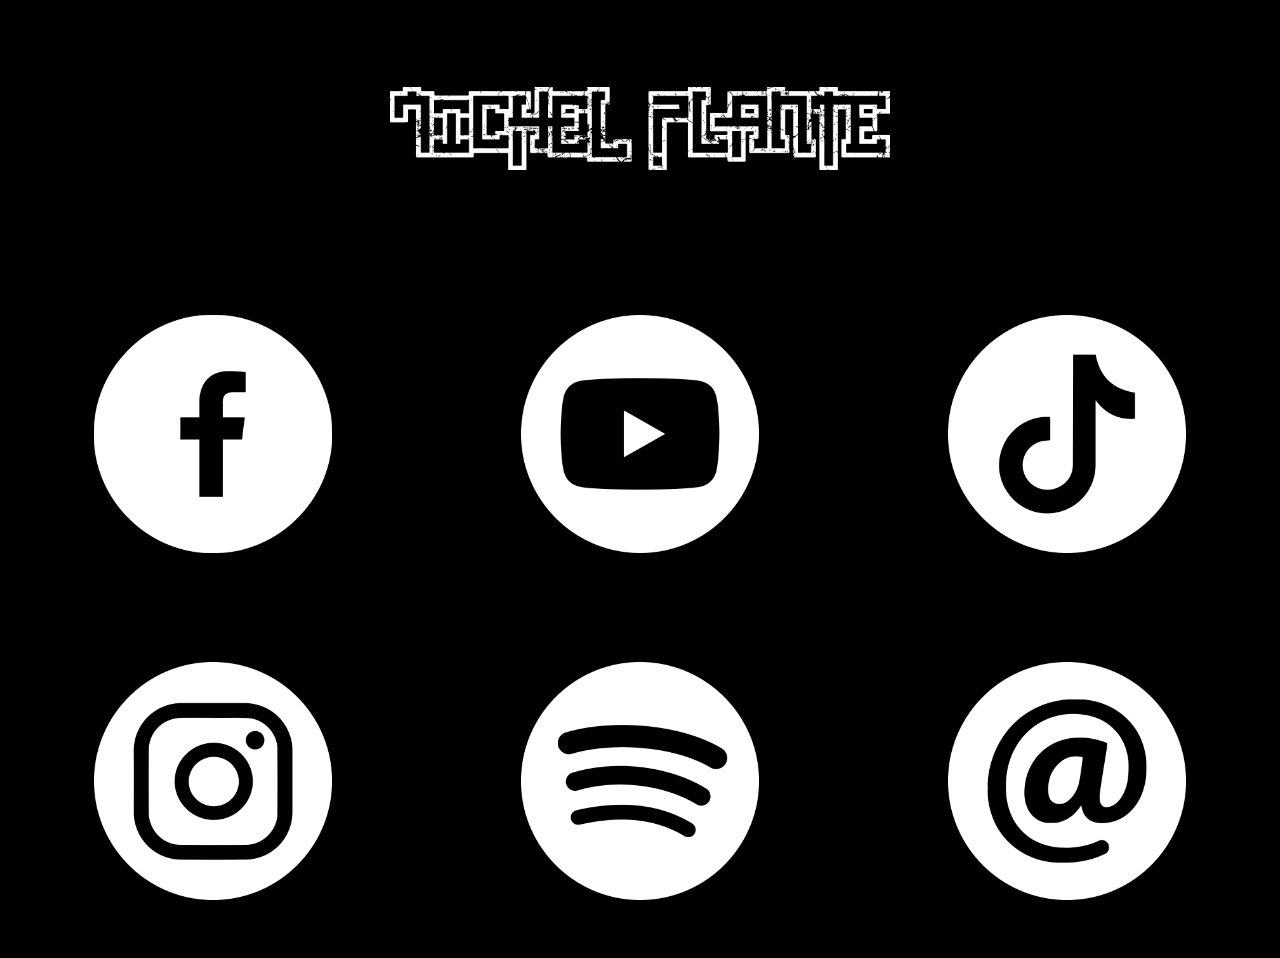
<file: index.html>
<!DOCTYPE html>
<html lang="fr">

<head>
    <title>Michel Plante | Links</title>
    <meta name="viewport" content="width=device-width, initial-scale=1.0" charset="UTF-8" />
    <!--<link rel="shortcut icon" type="image/x-icon" href="img/mp_favicon.ico"/>-->
    <link rel="apple-touch-icon" sizes="180x180" href="/apple-touch-icon.png">
    <link rel="icon" type="image/png" sizes="32x32" href="/favicon-32x32.png">
    <link rel="icon" type="image/png" sizes="16x16" href="/favicon-16x16.png">
    <link rel="manifest" href="/site.webmanifest">
    <link rel="stylesheet" type="text/css" href="css/style.css">
    <link href="https://fonts.googleapis.com/css2?family=Play&display=swap" rel="stylesheet">
</head>

<body>    
    <div class="row">
        <div class="col-12" style="text-align:center">
            <img src="img/webTxt_black.png" alt="Michel Plante Logo" class="img2">
            <!--<img src="img/webTxt_rkk_red.png" alt="Michel Plante Logo" class="img2">-->
        </div>
        <div class="col-4" style="text-align:center">
            <a href="https://www.facebook.com/MichelPlante80" target="_blank"><img src="img/fb_white.png" alt="Facebook Logo" class="img1"></a>
        </div>
        <div class="col-4" style="text-align:center">
            <a href="https://www.youtube.com/channel/UC-6FJzNwOZlbE22LGf6z8tA" target="_blank"><img src="img/yt_white.png" alt="YouTube Logo" class="img1"></a>
        </div>
        <div class="col-4" style="text-align:center">
            <a href="https://www.tiktok.com/@ogrichou" target="_blank"><img src="img/tiktok_white.png" alt="Tiktok Logo" class="img1"></a>
            <!--<a href="https://www.messenger.com/t/MichelPlante80" target="_blank"><img src="img/messenger_white.png" alt="Messenger Logo" class="img1"></a>-->
        </div>
        <div class="col-4" style="text-align:center">
            <a href="https://www.instagram.com/ogrichou" target="_blank"><img src="img/insta_white.png" alt="Instagram Logo" class="img1"></a>
        </div>
        <div class="col-4" style="text-align:center">
            <a href="https://open.spotify.com/artist/3CkprF4YE6tV0ycfAGjeUB" target="_blank"><img src="img/spotify_white.png" alt="Spotify Logo" class="img1"></a>
            <!--<a href="http://itunes.apple.com/album/id/1560793298" target="_blank"><img src="img/iTunes_white.png" alt="iTunes Logo" class="img1"></a>-->
        </div>
        <div class="col-4" style="text-align: center;">
            <h3><a href="mailto:toutunetoune@gmail.com" target="_blank"><img src="img/email_white.png" alt="Email Logo" class="img1"></a></h3>
        </div>
    </div>
</body>
</html>
</file>
<file: css/style.css>
* {
    box-sizing: border-box;
    margin: 0 auto;
    font-family: 'Play', sans-serif;
    color: white;
    font-weight: bold;
    font-size: 2.5vw;
}

body {
    background-color: #000000;
}

a {
    width: 16.66666666666667%;
}

.img1 {
    width: 60%;
    margin: 36px;
}

.img2 {
    width: 40%;
    margin: 72px;
}

.row::after {
    content: "";
    clear: both;
    display: table;
    position: relative;
}

[class*="col-"] {
    float: left;
    padding: 15px;
}

.col-1 {width: 8.33%;}
.col-2 {width: 16.66%;}
.col-3 {width: 25%;}
.col-4 {width: 33.33%;}
.col-5 {width: 41.66%;}
.col-6 {width: 50%;}
.col-7 {width: 58.33%;}
.col-8 {width: 66.66%;}
.col-9 {width: 75%;}
.col-10 {width: 83.33%;}
.col-11 {width: 91.66%;}
.col-12 {width: 100%;}
</file>
